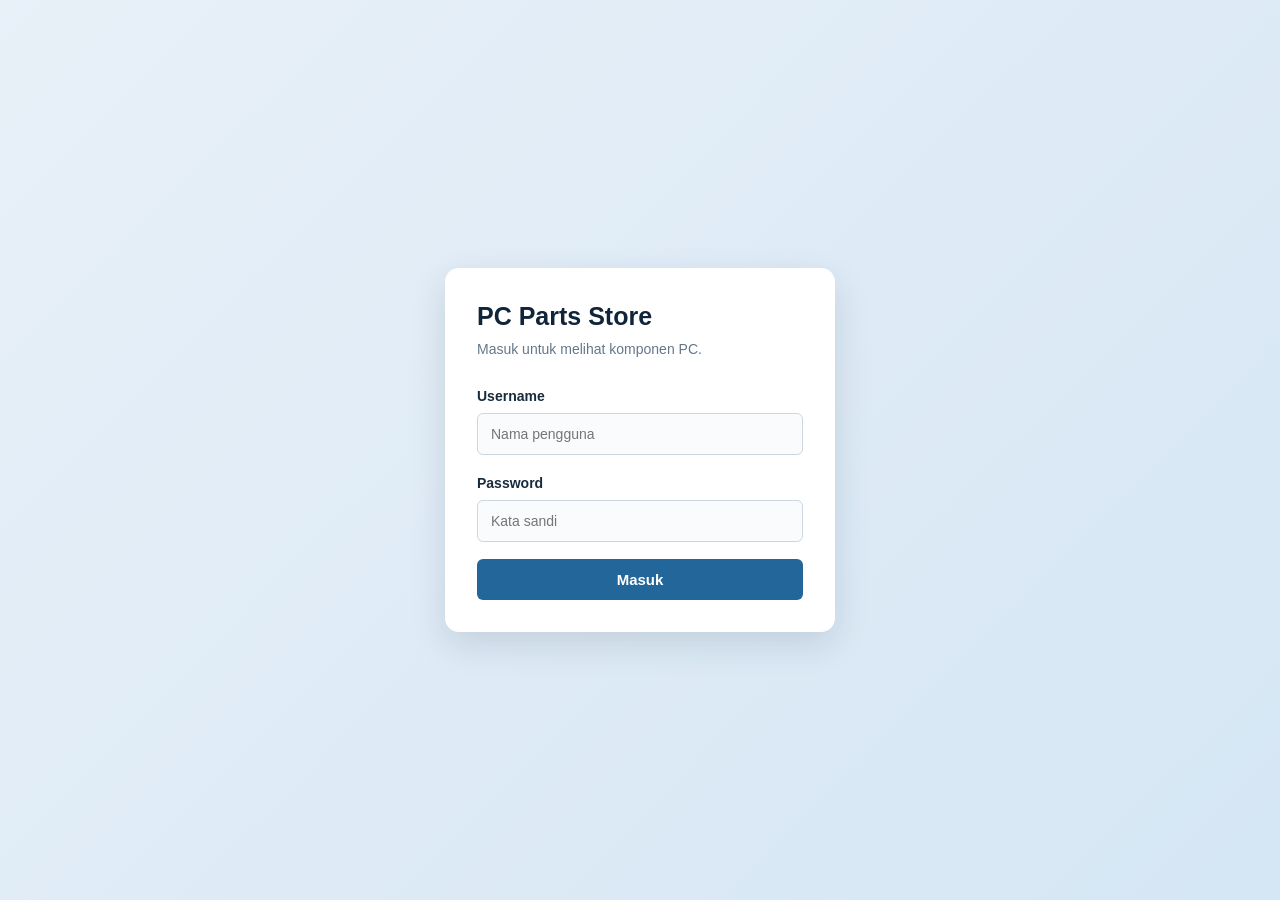
<file: login.html>
<!DOCTYPE html>
<html lang="id">
<head>
    <meta charset="UTF-8">
    <meta name="viewport" content="width=device-width, initial-scale=1.0">
    <title>Login | PC Parts Store</title>
    <link rel="stylesheet" href="style.css">
</head>
<body class="login-page">

    <main class="login-card">
        <h1>PC Parts Store</h1>
        <p class="login-subtitle">Masuk untuk melihat komponen PC.</p>

        <form action="index.html" method="get">
            <label for="username">Username</label>
            <input
                type="text"
                id="username"
                name="username"
                placeholder="Nama pengguna"
                required
            >

            <label for="password">Password</label>
            <input
                type="password"
                id="password"
                name="password"
                placeholder="Kata sandi"
                required
            >

            <button type="submit" class="login-button">Masuk</button>
        </form>
    </main>

</body>
</html>
</file>
<file: style.css>
/* =========================
   GAYA UMUM
   ========================= */
:root {
    --navy: #10243a;
    --navy-light: #193b59;
    --blue: #42b9ed;
    --light-blue: #eaf5fc;
    --text: #172b3e;
    --muted: #65778a;
    --white: #ffffff;
}

* {
    box-sizing: border-box;
    margin: 0;
    padding: 0;
}

html {
    scroll-behavior: smooth;
    scroll-padding-top: 86px;
}

body {
    font-family: Arial, Helvetica, sans-serif;
    color: var(--text);
    line-height: 1.6;
}

/* =========================
   1. HALAMAN LOGIN
   ========================= */
.login-page {
    min-height: 100vh;
    display: flex;
    justify-content: center;
    align-items: center;
    padding: 24px;
    background: linear-gradient(135deg, #e8f0f8, #d5e6f4);
}

.login-card {
    width: 100%;
    max-width: 390px;
    padding: 32px;
    border-radius: 14px;
    background: var(--white);
    box-shadow: 0 12px 35px rgba(16, 36, 58, 0.13);
}

.login-card h1 {
    color: var(--navy);
    font-size: 25px;
    line-height: 1.3;
}

.login-subtitle {
    margin: 6px 0 24px;
    color: var(--muted);
    font-size: 14px;
}

.login-card form {
    display: flex;
    flex-direction: column;
}

.login-card label {
    margin: 0 0 6px;
    font-size: 14px;
    font-weight: 700;
}

.login-card input {
    width: 100%;
    margin-bottom: 17px;
    padding: 12px 13px;
    border: 1px solid #cbd6e1;
    border-radius: 6px;
    outline: none;
    background: #f9fbfd;
    font-size: 14px;
    transition: background-color 0.2s, border-color 0.2s, box-shadow 0.2s;
}

/* Warna input berubah ketika dipilih/fokus */
.login-card input:focus {
    background-color: #dff2ff;
    border-color: #1687c9;
    box-shadow: 0 0 0 3px rgba(22, 135, 201, 0.15);
}

.login-button {
    padding: 12px;
    border: none;
    border-radius: 6px;
    background: #23669a;
    color: var(--white);
    font-size: 15px;
    font-weight: 700;
    cursor: pointer;
    transition: background-color 0.2s, color 0.2s, transform 0.2s;
}

/* Ketika tombol diarahkan kursor, latar menjadi hitam dan teks putih */
.login-button:hover {
    background-color: #000000;
    color: #ffffff;
    transform: translateY(-1px);
}

/* =========================
   2. NAVBAR DAN HOME
   ========================= */
.store-page {
    background: #f4f8fc;
}

.navbar {
    position: sticky;
    top: 0;
    z-index: 100;
    min-height: 72px;
    padding: 0 7%;
    display: flex;
    align-items: center;
    justify-content: space-between;
    gap: 24px;
    background: var(--navy);
    box-shadow: 0 3px 12px rgba(0, 0, 0, 0.12);
}

.logo {
    color: var(--white);
    text-decoration: none;
    font-size: 20px;
    font-weight: 800;
    letter-spacing: 0.5px;
}

.nav-links {
    display: flex;
    align-items: center;
    gap: 32px;
    list-style: none;
}

.nav-links a {
    display: inline-block;
    padding: 9px 0;
    color: #edf5fb;
    text-decoration: none;
    font-size: 14px;
    transition: color 0.2s, transform 0.2s;
}

.nav-links a:hover {
    color: var(--blue);
    transform: translateY(-2px);
}

.hero {
    position: relative;
    min-height: 420px;
    margin: 24px auto 0;
    width: min(92%, 1320px);
    display: flex;
    justify-content: center;
    align-items: center;
    overflow: hidden;
    border-radius: 16px;
    background:
        linear-gradient(90deg, rgba(5, 18, 33, 0.91), rgba(5, 18, 33, 0.56)),
        url("https://images.unsplash.com/photo-1591488320449-011701bb6704?auto=format&fit=crop&w=1800&q=90")
        center/cover no-repeat;
}

.hero-overlay {
    position: absolute;
    inset: 0;
    background: linear-gradient(0deg, rgba(4, 16, 29, 0.35), transparent);
}

.hero-content {
    position: relative;
    z-index: 1;
    max-width: 760px;
    padding: 50px 24px;
    color: var(--white);
    text-align: center;
}

.eyebrow {
    margin-bottom: 8px;
    color: #188fc7;
    font-size: 12px;
    font-weight: 800;
    letter-spacing: 2px;
}

.hero .eyebrow {
    color: var(--blue);
}

.hero h1 {
    margin-bottom: 14px;
    font-size: clamp(30px, 4vw, 48px);
    line-height: 1.18;
}

.hero h1 span,
.about-section h2 span {
    color: var(--blue);
}

.hero-content > p:not(.eyebrow) {
    max-width: 600px;
    margin: 0 auto 24px;
    color: #e0eaf3;
    font-size: 16px;
}

.hero-button {
    display: inline-block;
    padding: 11px 22px;
    border: 1px solid var(--blue);
    border-radius: 7px;
    background: var(--blue);
    color: #082238;
    text-decoration: none;
    font-size: 14px;
    font-weight: 800;
    transition: background-color 0.2s, color 0.2s;
}

.hero-button:hover {
    background: transparent;
    color: var(--white);
}

/* =========================
   3. COLLECTIONS / PRODUCTS
   ========================= */
.products-section {
    width: min(86%, 1200px);
    margin: 0 auto;
    padding: 76px 0;
}

.section-heading {
    margin-bottom: 28px;
    text-align: center;
}

.section-heading h2,
.about-section h2 {
    margin-bottom: 8px;
    color: var(--navy);
    font-size: clamp(27px, 3vw, 36px);
    line-height: 1.25;
}

.section-heading > p:last-child {
    color: var(--muted);
    font-size: 15px;
}

.product-grid {
    display: grid;
    grid-template-columns: repeat(4, minmax(0, 1fr));
    gap: 22px;
}

.product-card {
    overflow: hidden;
    border: 1px solid #e3ebf2;
    border-radius: 12px;
    background: var(--white);
    box-shadow: 0 6px 18px rgba(16, 36, 58, 0.06);
    transition: transform 0.25s, box-shadow 0.25s;
}

.product-card:hover {
    transform: translateY(-5px);
    box-shadow: 0 12px 26px rgba(16, 36, 58, 0.13);
}

.product-card img {
    display: block;
    width: 100%;
    height: 190px;
    object-fit: cover;
    background: #e0e8ef;
}

.product-info {
    padding: 18px;
}

.product-info h3 {
    margin-bottom: 6px;
    color: var(--navy);
    font-size: 18px;
}

.product-info p {
    color: var(--muted);
    font-size: 13px;
}

/* =========================
   4. ABOUT DAN FOOTER
   ========================= */
.about-section {
    display: grid;
    grid-template-columns: 1fr 1.2fr;
    align-items: center;
    gap: 40px;
    padding: 60px 7%;
    background: #e6f1fa;
}

.about-section > p {
    max-width: 650px;
    color: #52677a;
}

.footer {
    display: flex;
    justify-content: space-between;
    align-items: center;
    gap: 20px;
    padding: 24px 7%;
    background: var(--navy);
    color: #dce8f2;
    font-size: 13px;
}

.footer a {
    color: var(--blue);
    text-decoration: none;
}

.footer a:hover {
    color: var(--white);
}

/* =========================
   5. RESPONSIVE / MEDIA QUERY
   ========================= */
/* Tablet dan laptop kecil: dua kartu per baris */
@media (max-width: 900px) {
    .product-grid {
        grid-template-columns: repeat(2, minmax(0, 1fr));
    }

    .hero {
        min-height: 360px;
    }

    .about-section {
        grid-template-columns: 1fr;
        gap: 12px;
    }
}

/* Layar kecil di bawah 768px: navbar menyesuaikan dan dua kartu per baris */
@media (max-width: 767px) {
    .navbar {
        min-height: 66px;
        padding: 12px 5%;
        gap: 12px;
    }

    .logo {
        font-size: 16px;
    }

    .nav-links {
        gap: 14px;
    }

    .nav-links a {
        font-size: 12px;
    }

    .hero {
        width: 92%;
        min-height: 330px;
        margin-top: 16px;
    }

    .hero-content {
        padding: 35px 18px;
    }

    .hero-content > p:not(.eyebrow) {
        font-size: 14px;
    }

    .products-section {
        width: 90%;
        padding: 54px 0;
    }

    .product-card img {
        height: 155px;
    }

    .product-info {
        padding: 13px;
    }

    .about-section {
        padding: 44px 6%;
    }

    .footer {
        align-items: flex-start;
        flex-direction: column;
        padding: 22px 6%;
    }
}

/* Ponsel sangat kecil: tetap dua kolom seperti permintaan tugas */
@media (max-width: 380px) {
    .navbar {
        align-items: flex-start;
        flex-direction: column;
    }

    .nav-links {
        width: 100%;
        justify-content: space-between;
    }

    .product-grid {
        gap: 12px;
    }

    .product-card img {
        height: 120px;
    }

    .product-info h3 {
        font-size: 15px;
    }

    .product-info p {
        font-size: 12px;
    }
}
</file>
